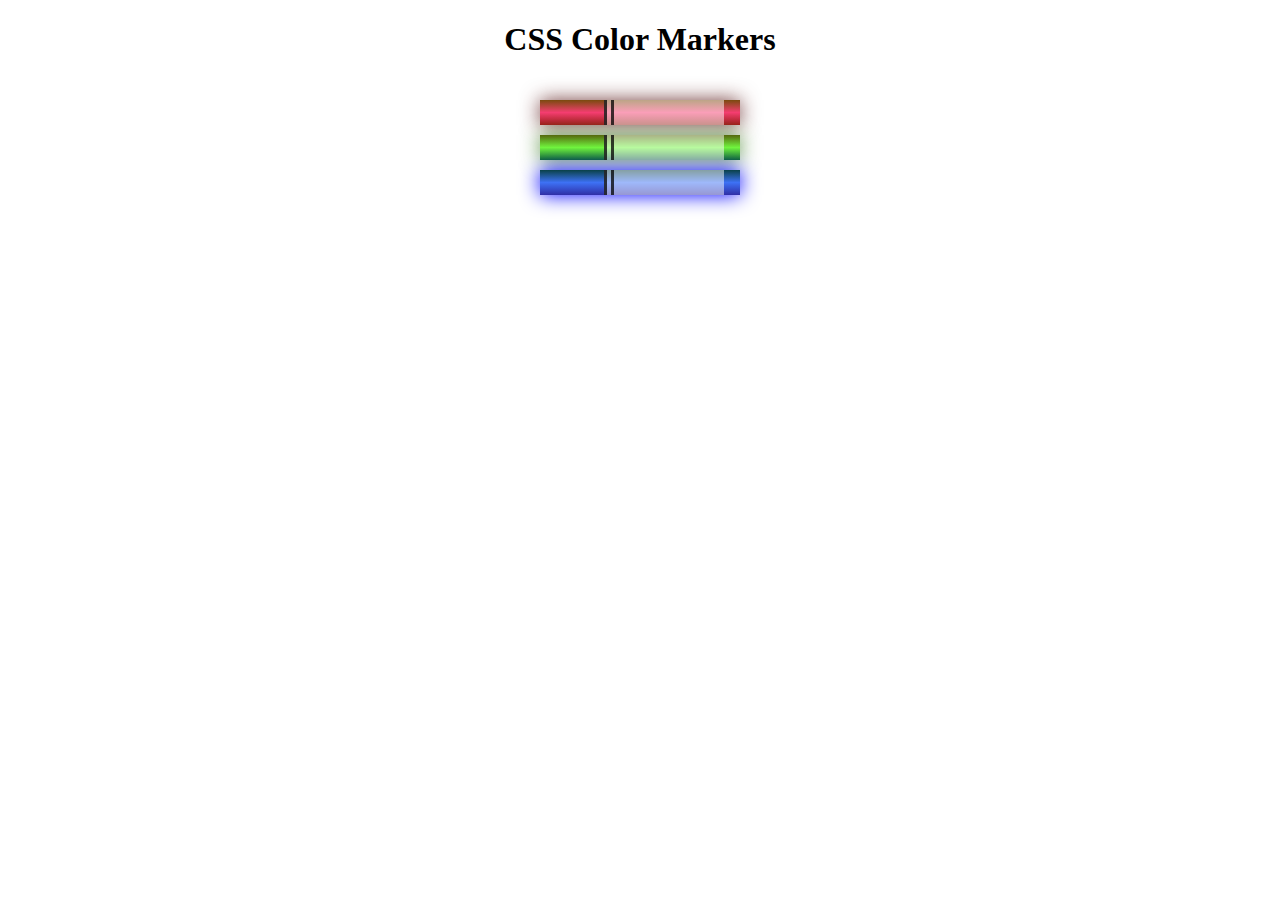
<file: responsive-web-design/learn-css-colors-by-building-a-set-of-colored-markers/index.html>
<!DOCTYPE html>
<html lang="en">
  <head>
    <meta charset="utf-8">
    <meta name="viewport" content="width=device-width, initial-scale=1.0">
    <title>Colored Markers</title>
    <link rel="stylesheet" href="style.css">
  </head>
  <body>
    <h1>CSS Color Markers</h1>
    <div class="container">
      <div class="marker red">
        <div class="cap"></div>
        <div class="sleeve"></div>
      </div>
      <div class="marker green">
        <div class="cap"></div>
        <div class="sleeve"></div>
      </div>
      <div class="marker blue">
        <div class="cap"></div>
        <div class="sleeve"></div>
      </div>
    </div>
  </body>
</html>
</file>
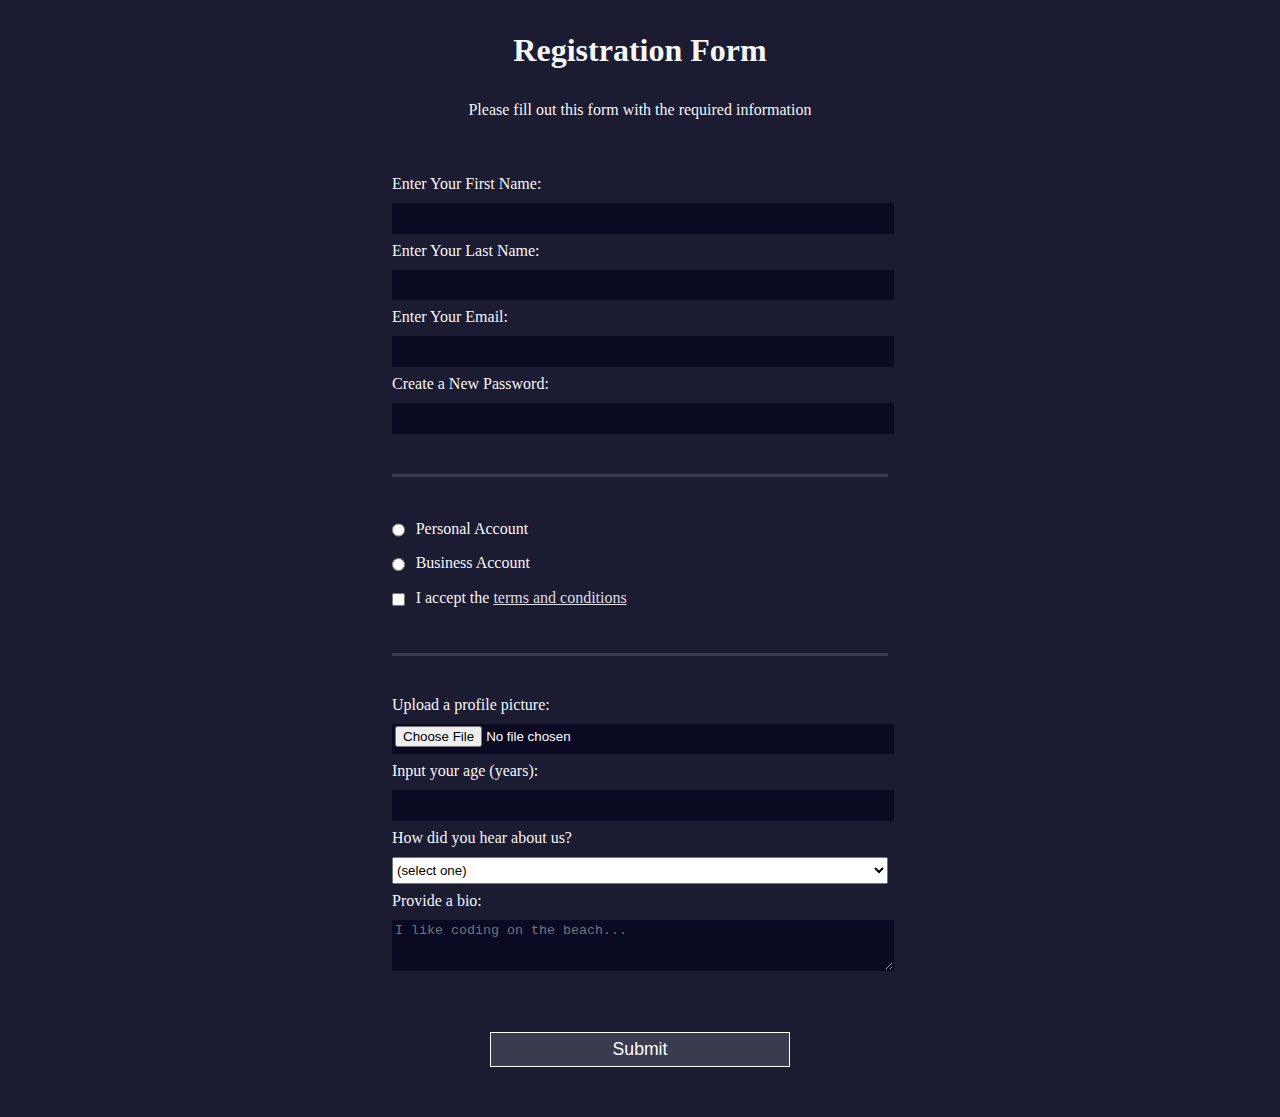
<file: responsive-web-design/learn-html-forms-by-building-a-registration-form/index.html>
<!DOCTYPE html>
<html lang="en">
  <head>
    <meta charset="UTF-8">
    <title>Registration Form</title>
    <link rel="stylesheet" href="styles.css" />
  </head>
  <body>
    <h1>Registration Form</h1>
    <p>Please fill out this form with the required information</p>
    <form method="post" action='https://register-demo.freecodecamp.org'>
      <fieldset>
        <label for="first-name">Enter Your First Name: <input id="first-name" name="first-name" type="text" required /></label>
        <label for="last-name">Enter Your Last Name: <input id="last-name" name="last-name" type="text" required /></label>
        <label for="email">Enter Your Email: <input id="email" name="email" type="email" required /></label>
        <label for="new-password">Create a New Password: <input id="new-password" name="new-password" type="password" pattern="[a-z0-5]{8,}" required /></label>
      </fieldset>
      <fieldset>
        <label for="personal-account"><input id="personal-account" type="radio" name="account-type" class="inline" /> Personal Account</label>
        <label for="business-account"><input id="business-account" type="radio" name="account-type" class="inline" /> Business Account</label>
        <label for="terms-and-conditions">
          <input id="terms-and-conditions" type="checkbox" required name="terms-and-conditions" class="inline" /> I accept the <a href="https://www.freecodecamp.org/news/terms-of-service/">terms and conditions</a>
        </label>
      </fieldset>
      <fieldset>
        <label for="profile-picture">Upload a profile picture: <input id="profile-picture" type="file" name="file" /></label>
        <label for="age">Input your age (years): <input id="age" type="number" name="age" min="13" max="120" /></label>
        <label for="referrer">How did you hear about us?
          <select id="referrer" name="referrer">
            <option value="">(select one)</option>
            <option value="1">freeCodeCamp News</option>
            <option value="2">freeCodeCamp YouTube Channel</option>
            <option value="3">freeCodeCamp Forum</option>
            <option value="4">Other</option>
          </select>
        </label>
        <label for="bio">Provide a bio:
          <textarea id="bio" name="bio" rows="3" cols="30" placeholder="I like coding on the beach..."></textarea>
        </label>
      </fieldset>
      <input type="submit" value="Submit" />
    </form>
  </body>
</html>
</file>
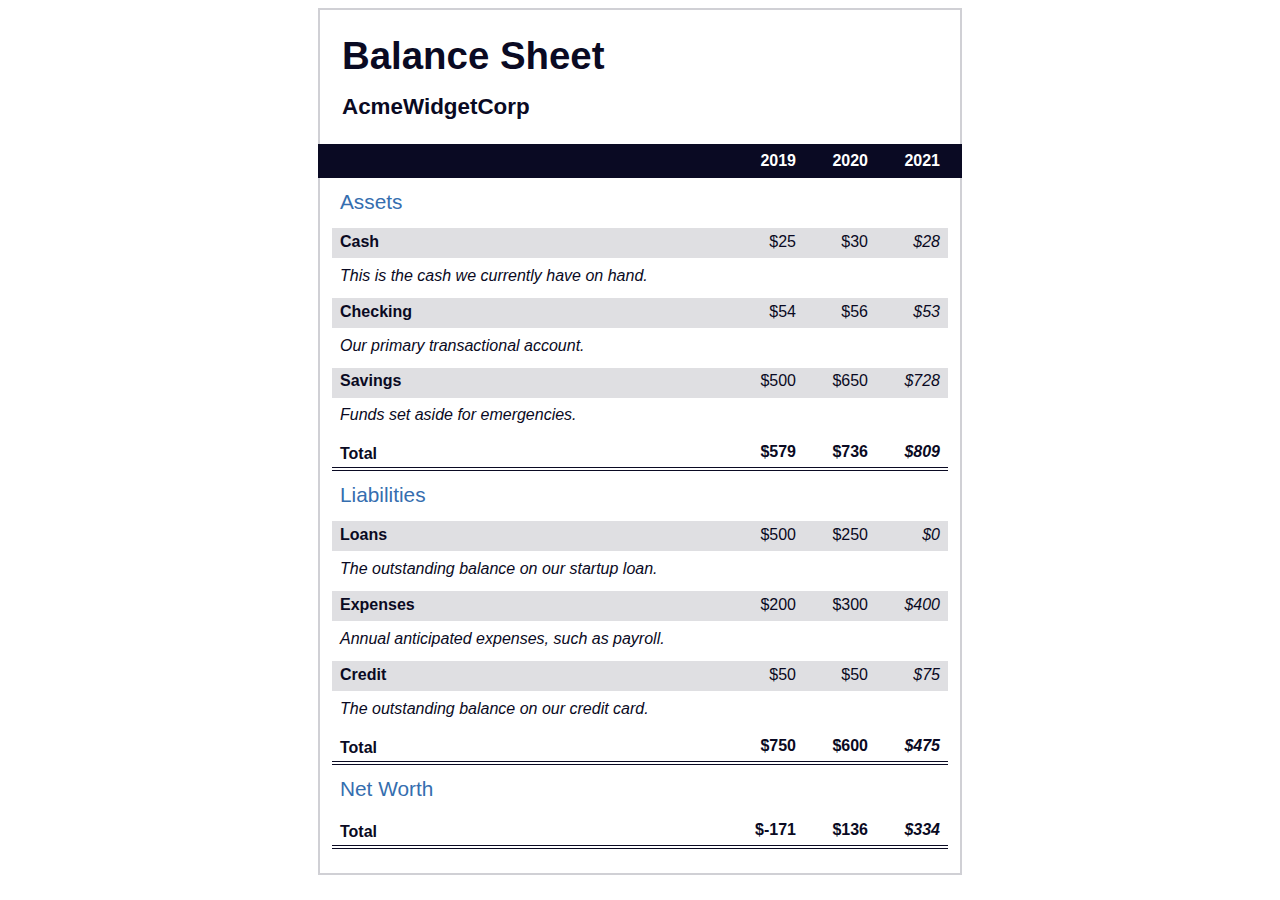
<file: responsive-web-design/learn-more-about-css-pseudo-selectors-by-building-a-balance-sheet/index.html>
<!DOCTYPE html>
<html lang="en">
  <head>
    <meta charset="UTF-8">
    <meta name="viewport" content="width=device-width, initial-scale=1.0">
    <title>Balance Sheet</title>
    <link rel="stylesheet" href="./styles.css">
  </head>
  <body>
    <main>
      <section>
        <h1>
          <span class="flex">
            <span>AcmeWidgetCorp</span>
            <span>Balance Sheet</span>
          </span>
        </h1>
        <div id="years" aria-hidden="true">
          <span class="year">2019</span>
          <span class="year">2020</span>
          <span class="year">2021</span>
        </div>
        <div class="table-wrap">
          <table>
            <caption>Assets</caption>
            <thead>
              <tr>
                <td></td>
                <th><span class="sr-only year">2019</span></th>
                <th><span class="sr-only year">2020</span></th>
                <th class="current"><span class="sr-only year">2021</span></th>
              </tr>
            </thead>
            <tbody>
              <tr class="data">
                <th>Cash <span class="description">This is the cash we currently have on hand.</span></th>
                <td>$25</td>
                <td>$30</td>
                <td class="current">$28</td>
              </tr>
              <tr class="data">
                <th>Checking <span class="description">Our primary transactional account.</span></th>
                <td>$54</td>
                <td>$56</td>
                <td class="current">$53</td>
              </tr>
              <tr class="data">
                <th>Savings <span class="description">Funds set aside for emergencies.</span></th>
                <td>$500</td>
                <td>$650</td>
                <td class="current">$728</td>
              </tr>
              <tr class="total">
                <th>Total <span class="sr-only">Assets</span></th>
                <td>$579</td>
                <td>$736</td>
                <td class="current">$809</td>
              </tr>
            </tbody>
          </table>
          <table>
            <caption>Liabilities</caption>
            <thead>
              <tr>
              <td></td>
              <th><span class="sr-only">2019</span></th>
              <th><span class="sr-only">2020</span></th>
              <th><span class="sr-only">2021</span></th>
              </tr>
            </thead>
            <tbody>
              <tr class="data">
                <th>Loans <span class="description">The outstanding balance on our startup loan.</span></th>
                <td>$500</td>
                <td>$250</td>
                <td class="current">$0</td>
              </tr>
              <tr class="data">
                <th>Expenses <span class="description">Annual anticipated expenses, such as payroll.</span></th>
                <td>$200</td>
                <td>$300</td>
                <td class="current">$400</td>
              </tr>
              <tr class="data">
                <th>Credit <span class="description">The outstanding balance on our credit card.</span></th>
                <td>$50</td>
                <td>$50</td>
                <td class="current">$75</td>
              </tr>
              <tr class="total">
                <th>Total <span class="sr-only">Liabilities</span></th>
                <td>$750</td>
                <td>$600</td>
                <td class="current">$475</td>
              </tr>
            </tbody>
          </table>
          <table>
            <caption>Net Worth</caption>
            <thead>
              <tr>
              <td></td>
              <th><span class="sr-only">2019</span></th>
              <th><span class="sr-only">2020</span></th>
              <th><span class="sr-only">2021</span></th>
              </tr>
            </thead>
            <tbody>
              <tr class="total">
                <th>Total <span class="sr-only">Net Worth</span></th>
                <td>$-171</td>
                <td>$136</td>
                <td class="current">$334</td>
              </tr>
            </tbody>
          </table>
        </div>
      </section>
    </main>
  </body>
</html>
</file>
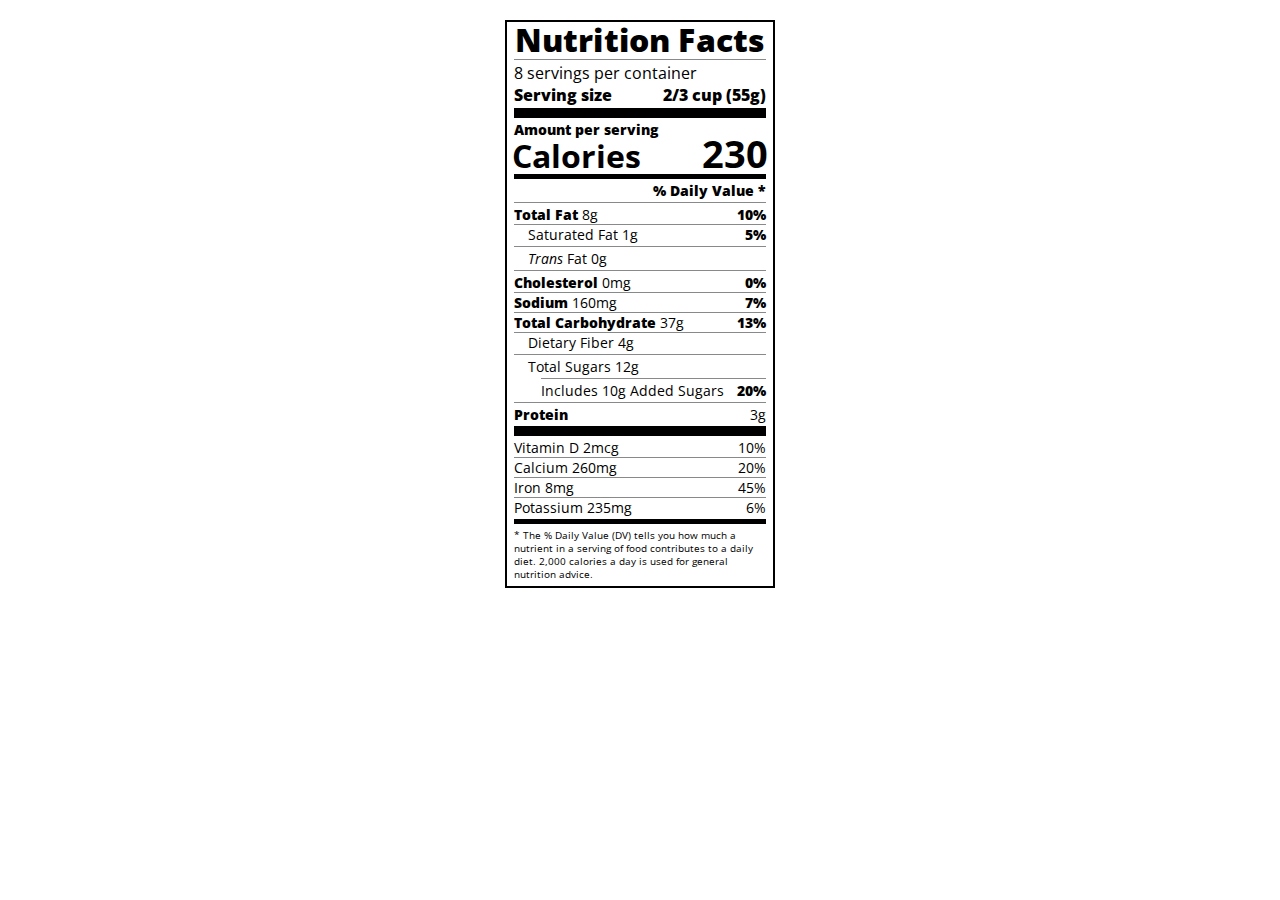
<file: responsive-web-design/responsive-web-designlearn-typography-by-building-a-nutrition-label/index.html>
<!DOCTYPE html>
<html lang="en">

<head>
  <meta charset="UTF-8">
  <title>Nutrition Label</title>
  <link href="https://fonts.googleapis.com/css?family=Open+Sans:400,700,800" rel="stylesheet">
  <link href="./styles.css" rel="stylesheet">
</head>

<body>
  <div class="label">
    <header>
      <h1 class="bold">Nutrition Facts</h1>
      <div class="divider"></div>
      <p>8 servings per container</p>
      <p class="bold">Serving size <span>2/3 cup (55g)</span></p>
    </header>
    <div class="divider large"></div>
    <div class="calories-info">
      <div class="left-container">
        <h2 class="bold small-text">Amount per serving</h2>
        <p>Calories</p>
      </div>
      <span>230</span>
    </div>
    <div class="divider medium"></div>
    <div class="daily-value small-text">
      <p class="bold right no-divider">% Daily Value *</p>
      <div class="divider"></div>
      <p><span><span class="bold">Total Fat</span> 8g</span> <span class="bold">10%</span></p>
      <p class="indent no-divider">Saturated Fat 1g <span class="bold">5%</span></p>
      <div class="divider"></div>
      <p class="indent no-divider"><span><i>Trans</i> Fat 0g</span></p>
      <div class="divider"></div>
      <p><span><span class="bold">Cholesterol</span> 0mg</span> <span class="bold">0%</span></p>
      <p><span><span class="bold">Sodium</span> 160mg</span> <span class="bold">7%</span></p>
      <p><span><span class="bold">Total Carbohydrate</span> 37g</span> <span class="bold">13%</span></p>
      <p class="indent no-divider">Dietary Fiber 4g</p>
      <div class="divider"></div>
      <p class="indent no-divider">Total Sugars 12g</p>
      <div class="divider double-indent"></div>
      <p class="double-indent no-divider">Includes 10g Added Sugars <span class="bold">20%</span>
      <div class="divider"></div>
      <p class="no-divider"><span class="bold">Protein</span> 3g</p>
      <div class="divider large"></div>
      <p>Vitamin D 2mcg <span>10%</span></p>
      <p>Calcium 260mg <span>20%</span></p>
      <p>Iron 8mg <span>45%</span></p>
      <p class="no-divider">Potassium 235mg <span>6%</span></p>
    </div>
    <div class="divider medium"></div>
    <p class="note">* The % Daily Value (DV) tells you how much a nutrient in a serving of food contributes to a daily
      diet. 2,000 calories a day is used for general nutrition advice.</p>
  </div>
</body>
</html>
</file>
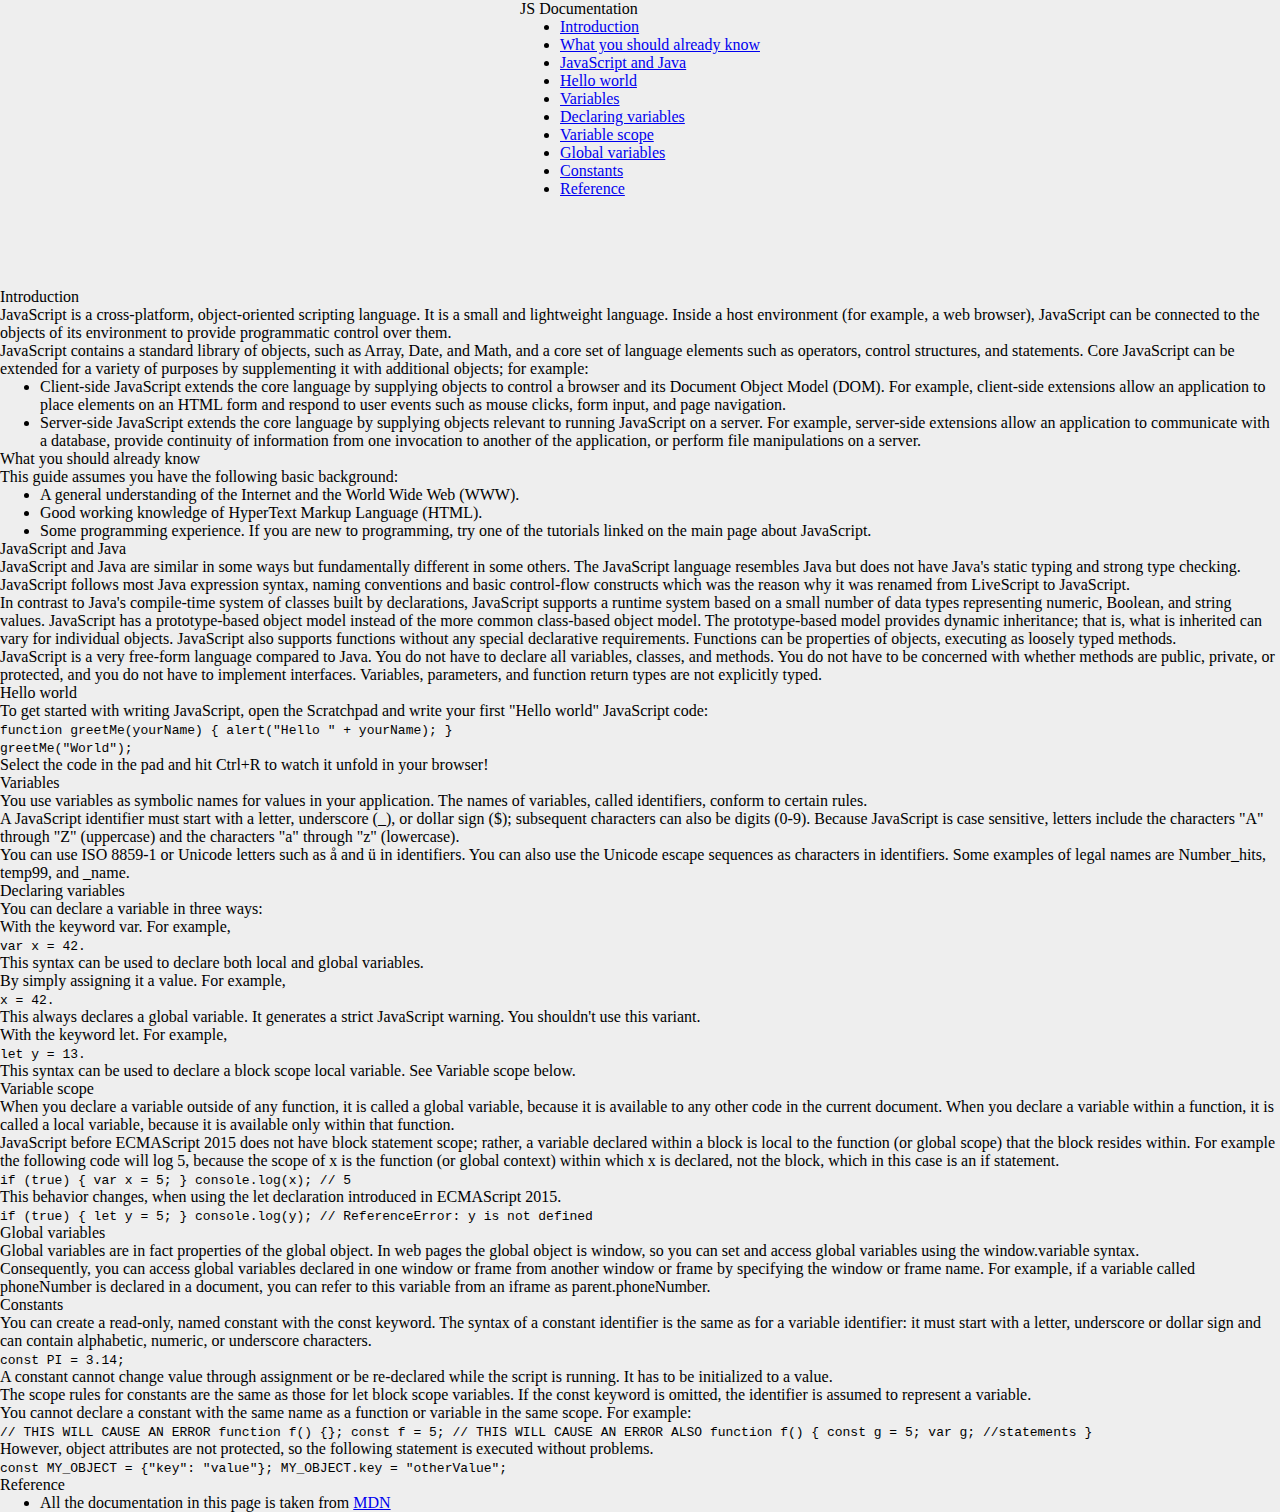
<file: responsive-web-design/projects/technical-documentation/index.html>
<!DOCTYPE html>
<html lang="en">
<head>
    <meta charset="UTF-8">
    <meta name="viewport" content="width=device-width, initial-scale=1.0">
    <link rel="stylesheet" href="styles.css">
    <title>Document</title>
</head>
<body>
    <nav id="navbar">
        <header id="nav-header">JS Documentation</header>
        <ul>
            <li>
                <a href="#Introduction" class="nav-link">Introduction</a>
            </li>
            <li>
                <a href="#What_you_should_already_know" class="nav-link">What you should already know</a>
            </li>
            <li>
                <a href="#JavaScript_and_Java" class="nav-link">JavaScript and Java</a>
            </li>
            <li>
                <a href="#Hello_world" class="nav-link">Hello world</a>
            </li>
            <li>
                <a href="#Variables" class="nav-link">Variables</a>
            </li>
            <li>
                <a href="#Declaring_variables" class="nav-link">Declaring variables</a>
            </li>
            <li>
                <a href="#Variable_scope" class="nav-link">Variable scope</a>
            </li>
            <li>
                <a href="#Global_variables" class="nav-link">Global variables</a>
            </li>
            <li>
                <a href="#Constants" class="nav-link">Constants</a>
            </li>
            
            <li>
                <a href="#Reference" class="nav-link">Reference</a>
            </li>
            
        </ul>

    </nav>
    
    <main id="main-doc">
        <section class="main-section" id="Introduction">
            <header>Introduction</header>
            <p>JavaScript is a cross-platform, object-oriented scripting language. It is a small and lightweight language. Inside a host environment (for example, a web browser), JavaScript can be connected to the objects of its environment to provide programmatic control over them.</p>

            <p>JavaScript contains a standard library of objects, such as Array, Date, and Math, and a core set of language elements such as operators, control structures, and statements. Core JavaScript can be extended for a variety of purposes by supplementing it with additional objects; for example: </p>
            <ul>
                <li>Client-side JavaScript extends the core language by supplying objects to control a browser and its Document Object Model (DOM). For example, client-side extensions allow an application to place elements on an HTML form and respond to user events such as mouse clicks, form input, and page navigation.</li>

                <li>Server-side JavaScript extends the core language by supplying objects relevant to running JavaScript on a server. For example, server-side extensions allow an application to communicate with a database, provide continuity of information from one invocation to another of the application, or perform file manipulations on a server. </li>
                

            </ul>

        </section>

        <section class="main-section" id="What_you_should_already_know">
            <header>What you should already know</header>
            <p>This guide assumes you have the following basic background:</p>

            <ul>
                <li>A general understanding of the Internet and the World Wide Web (WWW).</li>
                <li>Good working knowledge of HyperText Markup Language (HTML).</li>
                <li>Some programming experience. If you are new to programming, try one of the tutorials linked on the main page about JavaScript.</li>
            </ul>
            
        </section>

        <section class="main-section" id="JavaScript_and_Java">
            <header>JavaScript and Java</header>
            <p>JavaScript and Java are similar in some ways but fundamentally different in some others. The JavaScript language resembles Java but does not have Java's static typing and strong type checking. JavaScript follows most Java expression syntax, naming conventions and basic control-flow constructs which was the reason why it was renamed from LiveScript to JavaScript.</p>
            <p>In contrast to Java's compile-time system of classes built by declarations, JavaScript supports a runtime system based on a small number of data types representing numeric, Boolean, and string values. JavaScript has a prototype-based object model instead of the more common class-based object model. The prototype-based model provides dynamic inheritance; that is, what is inherited can vary for individual objects. JavaScript also supports functions without any special declarative requirements. Functions can be properties of objects, executing as loosely typed methods. </p>
            <p>JavaScript is a very free-form language compared to Java. You do not have to declare all variables, classes, and methods. You do not have to be concerned with whether methods are public, private, or protected, and you do not have to implement interfaces. Variables, parameters, and function return types are not explicitly typed. </p>
            
        </section>

        <section class="main-section" id="Hello_world">
            <header>Hello world</header>
            <p>To get started with writing JavaScript, open the Scratchpad and write your first "Hello world" JavaScript code: </p>

            <code>function greetMe(yourName) { alert("Hello " + yourName); } </br>
                greetMe("World");</code>

            <p>Select the code in the pad and hit Ctrl+R to watch it unfold in your browser! </p>
            
        </section>


        <section class="main-section" id="Variables">
            <header>Variables</header>
            <p>You use variables as symbolic names for values in your application. The names of variables, called identifiers, conform to certain rules.</p>
            <p>A JavaScript identifier must start with a letter, underscore (_), or dollar sign ($); subsequent characters can also be digits (0-9). Because JavaScript is case sensitive, letters include the characters "A" through "Z" (uppercase) and the characters "a" through "z" (lowercase).</p>
            <p>You can use ISO 8859-1 or Unicode letters such as å and ü in identifiers. You can also use the Unicode escape sequences as characters in identifiers. Some examples of legal names are Number_hits, temp99, and _name.</p>
            
        </section>
        
        <section class="main-section" id="Declaring_variables">
            <header>Declaring variables</header>
            <p>You can declare a variable in three ways: </p>
            <p>With the keyword var. For example, </p>
            <code>var x = 42.</code>
            <p>This syntax can be used to declare both local and global variables. </p>
            <p>By simply assigning it a value. For example, </p>
            <code>x = 42.</code>
            <p>This always declares a global variable. It generates a strict JavaScript warning. You shouldn't use this variant. </p>
            <p>With the keyword let. For example,</p>
            <code>let y = 13.</code>
            <p>This syntax can be used to declare a block scope local variable. See Variable scope below.</p>
    

            
        </section>

        <section class="main-section" id="Variable_scope">
            <header>Variable scope</header>

            <p>When you declare a variable outside of any function, it is called a global variable, because it is available to any other code in the current document. When you declare a variable within a function, it is called a local variable, because it is available only within that function. </p>

            <p>JavaScript before ECMAScript 2015 does not have block statement scope; rather, a variable declared within a block is local to the function (or global scope) that the block resides within. For example the following code will log 5, because the scope of x is the function (or global context) within which x is declared, not the block, which in this case is an if statement. </p>

            <code>if (true) { var x = 5; } console.log(x); // 5</code>
            <p>This behavior changes, when using the let declaration introduced in ECMAScript 2015.</p>
            <code>if (true) { let y = 5; } console.log(y); // ReferenceError: y is
                not defined</code>
            
        </section>
        <section class="main-section" id="Global_variables">
            <header>Global variables</header>
            <p>Global variables are in fact properties of the global object. In web pages the global object is window, so you can set and access global variables using the window.variable syntax.</p>
            <p>Consequently, you can access global variables declared in one window or frame from another window or frame by specifying the window or frame name. For example, if a variable called phoneNumber is declared in a document, you can refer to this variable from an iframe as parent.phoneNumber.</p>
            
        </section>
        <section class="main-section" id="Constants">
            <header>Constants</header>
            <p>You can create a read-only, named constant with the const keyword. The syntax of a constant identifier is the same as for a variable identifier: it must start with a letter, underscore or dollar sign and can contain alphabetic, numeric, or underscore characters.</p>

            <code>const PI = 3.14;</code>
            <p>A constant cannot change value through assignment or be re-declared while the script is running. It has to be initialized to a value.</p>
            <p>The scope rules for constants are the same as those for let block scope variables. If the const keyword is omitted, the identifier is assumed to represent a variable.</p>
            <p>You cannot declare a constant with the same name as a function or variable in the same scope. For example: </p>

            <code>// THIS WILL CAUSE AN ERROR function f() {}; const f = 5; // THIS
                WILL CAUSE AN ERROR ALSO function f() { const g = 5; var g;
                //statements }</code>

            <p>However, object attributes are not protected, so the following statement is executed without problems.</p>
            <code>const MY_OBJECT = {"key": "value"}; MY_OBJECT.key =
                "otherValue";</code>
            
        </section>
        
        <section class="main-section" id="Reference">
            <header>Reference</header>
            <ul>
                <li>
                    All the documentation in this page is taken from <a href="https://developer.mozilla.org/en-US/docs/Web/JavaScript/Guide">MDN</a>
                </li>
            </ul>
            


        
    </main>


</body>
</html>
</file>
<file: responsive-web-design/learn-css-colors-by-building-a-set-of-colored-markers/style.css>
h1 {
    text-align: center;
  }
  
  .container {
    background-color: rgb(255, 255, 255);
    padding: 10px 0;
  }
  
  .marker {
    width: 200px;
    height: 25px;
    margin: 10px auto;
  }
  
  .cap {
    width: 60px;
    height: 25px;
  }
  
  .sleeve {
    width: 110px;
    height: 25px;
    background-color: rgba(255, 255, 255, 0.5);
    border-left: 10px double rgba(0, 0, 0, 0.75);
  }
  
  .cap, .sleeve {
    display: inline-block;
  }
  
  .red {
    background: linear-gradient(rgb(122, 74, 14), rgb(245, 62, 113), rgb(162, 27, 27));
    box-shadow: 0 0 20px 0 rgba(83, 14, 14, 0.8);
  }
  
  .green {
    background: linear-gradient(#55680D, #71F53E, #116C31);
    box-shadow: 0 0 20px 0 #3B7E20CC;
  }

  .blue {
    background: linear-gradient(hsl(186, 76%, 16%), hsl(223, 90%, 60%), hsl(240, 56%, 42%));
    box-shadow: 0 0 20px 0 blue;
  }
</file>
<file: responsive-web-design/learn-html-forms-by-building-a-registration-form/styles.css>
body {
    width: 100%;
    height: 100vh;
    margin: 0;
    background-color: #1b1b32;
    color: #f5f6f7;
    font-family: Tahoma;
    font-size: 16px;
  }
  
  h1, p {
    margin: 1em auto;
    text-align: center;
  }

  form {
    width: 60vw;
    max-width: 500px;
    min-width: 300px;
    margin: 0 auto;
    padding-bottom: 2em;
  
  }

  fieldset {
    border: none;
    padding: 2rem 0;
    border-bottom: 3px solid #3b3b4f;
  }
  
  fieldset:last-of-type {
    border-bottom: none;
  }
  
  label {
    display: block;
    margin: 0.5rem 0;
  }
  
  input,
  textarea,
  select {
    margin: 10px 0 0 0;
    width: 100%;
    min-height: 2em;
  }
  
  input, textarea {
    background-color: #0a0a23;
    border: 1px solid #0a0a23;
    color: #ffffff;
  }
  
  .inline {
    width: unset;
    margin: 0 0.5em 0 0;
    vertical-align: middle;
  }
  
  input[type="submit"] {
    display: block;
    width: 60%;
    margin: 1em auto;
    height: 2em;
    font-size: 1.1rem;
    background-color: #3b3b4f;
    border-color: white;
    min-width: 300px;
  }
  
  input[type="file"] {
    padding: 1px 2px;
  }


  a{
    color: #dfdfe2;
  }
</file>
<file: responsive-web-design/learn-more-about-css-pseudo-selectors-by-building-a-balance-sheet/styles.css>
span[class~="sr-only"] {
  border: 0 !important;
  clip: rect(1px, 1px, 1px, 1px) !important;
  clip-path: inset(50%) !important;
  height: 1px !important;
  width: 1px !important;
  position: absolute !important;
  overflow: hidden !important;
  white-space: nowrap !important;
  padding: 0 !important;
  margin: -1px !important;
}

html {
  box-sizing: border-box;
}

body {
  font-family: sans-serif;
  color: #0a0a23;
}

h1 {
  max-width: 37.25rem;
  margin: 0 auto;
  padding: 1.5rem 1.25rem;
}

h1 .flex {
  display: flex;
  flex-direction: column-reverse;
  gap: 1rem;
}

h1 .flex span:first-of-type {
  font-size: 0.7em;
}

h1 .flex span:last-of-type {
  font-size: 1.2em;
}

section {
  max-width: 40rem;
  margin: 0 auto;
  border: 2px solid #d0d0d5;
}

#years {
  display: flex;
  justify-content: flex-end;
  position: sticky;
  z-index: 999;
  top: 0;
  background: #0a0a23;
  color: #fff;
  padding: 0.5rem calc(1.25rem + 2px) 0.5rem 0;
  margin: 0 -2px;
}

#years span[class] {
  font-weight: bold;
  width: 4.5rem;
  text-align: right;
}

.table-wrap {
  padding: 0 0.75rem 1.5rem 0.75rem;
}

table {
  border-collapse: collapse;
  border: 0;
  width: 100%;
  position: relative;
  margin-top: 3rem;
}

table caption {
  color: #356eaf;
  font-size: 1.3em;
  font-weight: normal;
  position: absolute;
  top: -2.25rem;
  left: 0.5rem;
}

tbody td {
  width: 100vw;
  min-width: 4rem;
  max-width: 4rem;
}

tbody th {
  width: calc(100% - 12rem);
}

tr[class="total"] {
  border-bottom: 4px double #0a0a23;
  font-weight: bold;
}

tr[class="total"] th {
  text-align: left;
  padding: 0.5rem 0 0.25rem 0.5rem;
}

tr.total td {
  text-align: right;
  padding: 0 0.25rem;
}

tr.total td:nth-of-type(3) {
  padding-right: 0.5rem;
}

tr.total:hover {
  background-color: #99c9ff;
}

td.current {
  font-style: italic;
}

tr.data {
  background-image: linear-gradient(to bottom, #dfdfe2 1.845rem, white 1.845rem);
}

tr.data th {
  text-align: left;
  padding-top: 0.3rem;
  padding-left: 0.5rem;
}

tr.data th .description {
  display: block;
  font-weight: normal;
  font-style: italic;
  padding: 1rem 0 0.75rem;
  margin-right: -13.5rem;
}

tr.data td {
  vertical-align: top;
  padding: 0.3rem 0.25rem 0;
  text-align: right;
}

tr.data td:last-of-type {
  padding-right: 0.5rem;
}
</file>
<file: responsive-web-design/responsive-web-designlearn-typography-by-building-a-nutrition-label/styles.css>
* {
    box-sizing: border-box;
  }
  
  html {
    font-size: 16px;
  }
  
  body {
    font-family: 'Open Sans', sans-serif;
  }
  
  .label {
    border: 2px solid black;
    width: 270px;
    margin: 20px auto;
    padding: 0 7px;
  }
  
  header h1 {
    text-align: center;
    margin: -4px 0;
    letter-spacing: 0.15px
  }
  
  p {
    margin: 0;
    display: flex;
    justify-content: space-between;
  }
  
  .divider {
    border-bottom: 1px solid #888989;
    margin: 2px 0;
  }
  
  .bold {
    font-weight: 800;
  }
  
  .large {
    height: 10px;
  }
  
  .large, .medium {
    background-color: black;
    border: 0;
  }
  
  .medium {
    height: 5px;
  }
  
  .small-text {
    font-size: 0.85rem;
  }
  
  
  .calories-info {
    display: flex;
    justify-content: space-between;
    align-items: flex-end;
  }
  
  .calories-info h2 {
    margin: 0;
  }
  
  .left-container p {
    margin: -5px -2px;
    font-size: 2em;
    font-weight: 700;
  }
  
  .calories-info span {
    margin: -7px -2px;
    font-size: 2.4em;
    font-weight: 700;
  }
  
  .right {
    justify-content: flex-end;
  }
  
  .indent {
    margin-left: 1em;
  }
  
  .double-indent {
    margin-left: 2em;
  }
  
  .daily-value p:not(.no-divider) {
    border-bottom: 1px solid #888989;
  }
  .note {
    font-size: 0.6rem;
    margin: 5px 0;
  }
</file>
<file: responsive-web-design/projects/technical-documentation/styles.css>
* {
    margin: 0;
    background-color: #eee;
}

@media only screen and (max-width: 768px){
    body {
        background-color: antiquewhite;
    }
}

body {
    display: flex;
    flex-direction: column;
    align-items: center;
}

body > #header {
    position: fixed;
    width: 100%;
    height: 10vh;
    margin: 0;
}

body > main {
    padding-top: 10vh;
}


header > #header-img {
    float: left;
    width: 3%;
    height: 50%;
    margin: 0;
    padding-left: 1%;
    padding-top: 1%;
}

#nav-bar {
    float: right;
    margin: 0;

}

#nav-bar > ul {
    padding-top: 5%;
    list-style-type: none;
    display: flex;
    flex-wrap: wrap;
    justify-content: space-between;

}


#nav-bar  li {  
    font-family:'Gill Sans', 'Gill Sans MT', Calibri, 'Trebuchet MS', sans-serif;
</file>
